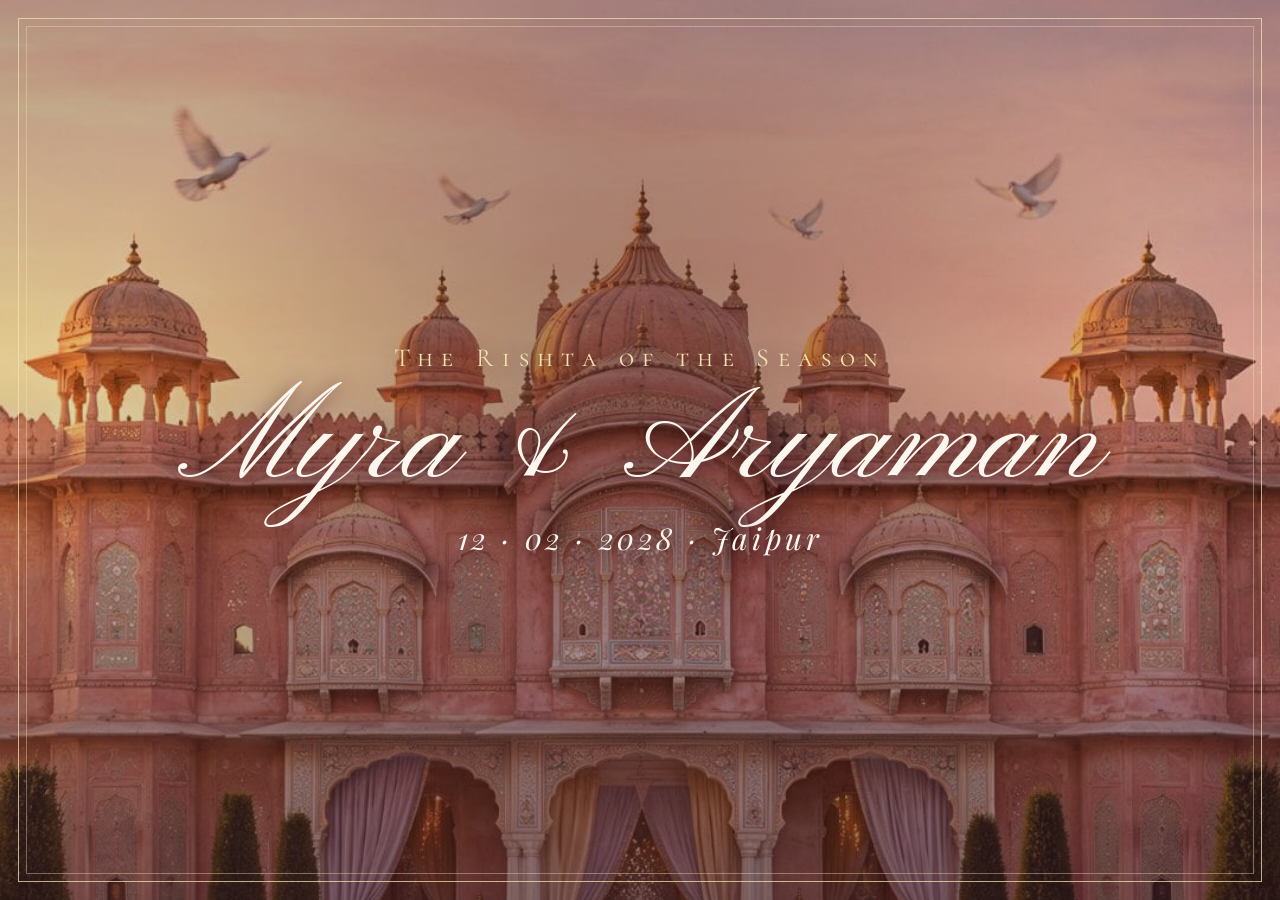
<file: tools/og.html>
<!doctype html>
<!-- Renders the 1200x630 share image: open with ?bg=../assets/og-base.jpg and screenshot at 1200x630 (tools/og.js does this). -->
<html><head><meta charset="utf-8">
<link href="https://fonts.googleapis.com/css2?family=Pinyon+Script&family=Cormorant+SC:wght@500&family=Playfair+Display:ital@1&display=swap" rel="stylesheet">
<style>
  html, body { margin: 0; width: 1200px; height: 630px; overflow: hidden; background: #2a1626; }
  .bg { position: absolute; inset: 0; background-size: cover; background-position: center 28%; }
  .bg::after { content: ""; position: absolute; inset: 0; background: radial-gradient(60% 70% at 50% 42%, rgba(40,12,24,.42), rgba(40,12,24,.1) 70%), linear-gradient(to bottom, rgba(40,12,24,.25), transparent 40%, rgba(40,12,24,.45)); }
  .t { position: absolute; inset: 0; display: flex; flex-direction: column; align-items: center; justify-content: center; color: #fbf6ee; text-align: center; text-shadow: 0 2px 18px rgba(60,15,30,.7); }
  .sc { font-family: "Cormorant SC"; letter-spacing: .32em; font-size: 26px; color: #f2e2b0; }
  .n { font-family: "Pinyon Script"; font-size: 132px; line-height: 1.1; padding: 0 30px; }
  .d { font-family: "Playfair Display"; font-style: italic; font-size: 30px; letter-spacing: .12em; }
  .frame { position: absolute; inset: 18px; border: 1.5px solid rgba(242,226,176,.75); }
  .frame::after { content: ""; position: absolute; inset: 7px; border: 1px solid rgba(242,226,176,.4); }
</style></head>
<body><div class="bg" id="bg"></div><div class="frame"></div>
<div class="t"><div class="sc">The Rishta of the Season</div><div class="n" id="n">Myra &amp; Aryaman</div><div class="d" id="d">12 · 02 · 2028 · Jaipur</div></div>
<script>const p = new URLSearchParams(location.search); document.getElementById('bg').style.backgroundImage = `url(${p.get('bg') || '../assets/palace-sky.jpg'})`; if (p.get('names')) document.getElementById('n').textContent = p.get('names'); if (p.get('date')) document.getElementById('d').textContent = p.get('date');</script>
</body></html>
</file>
